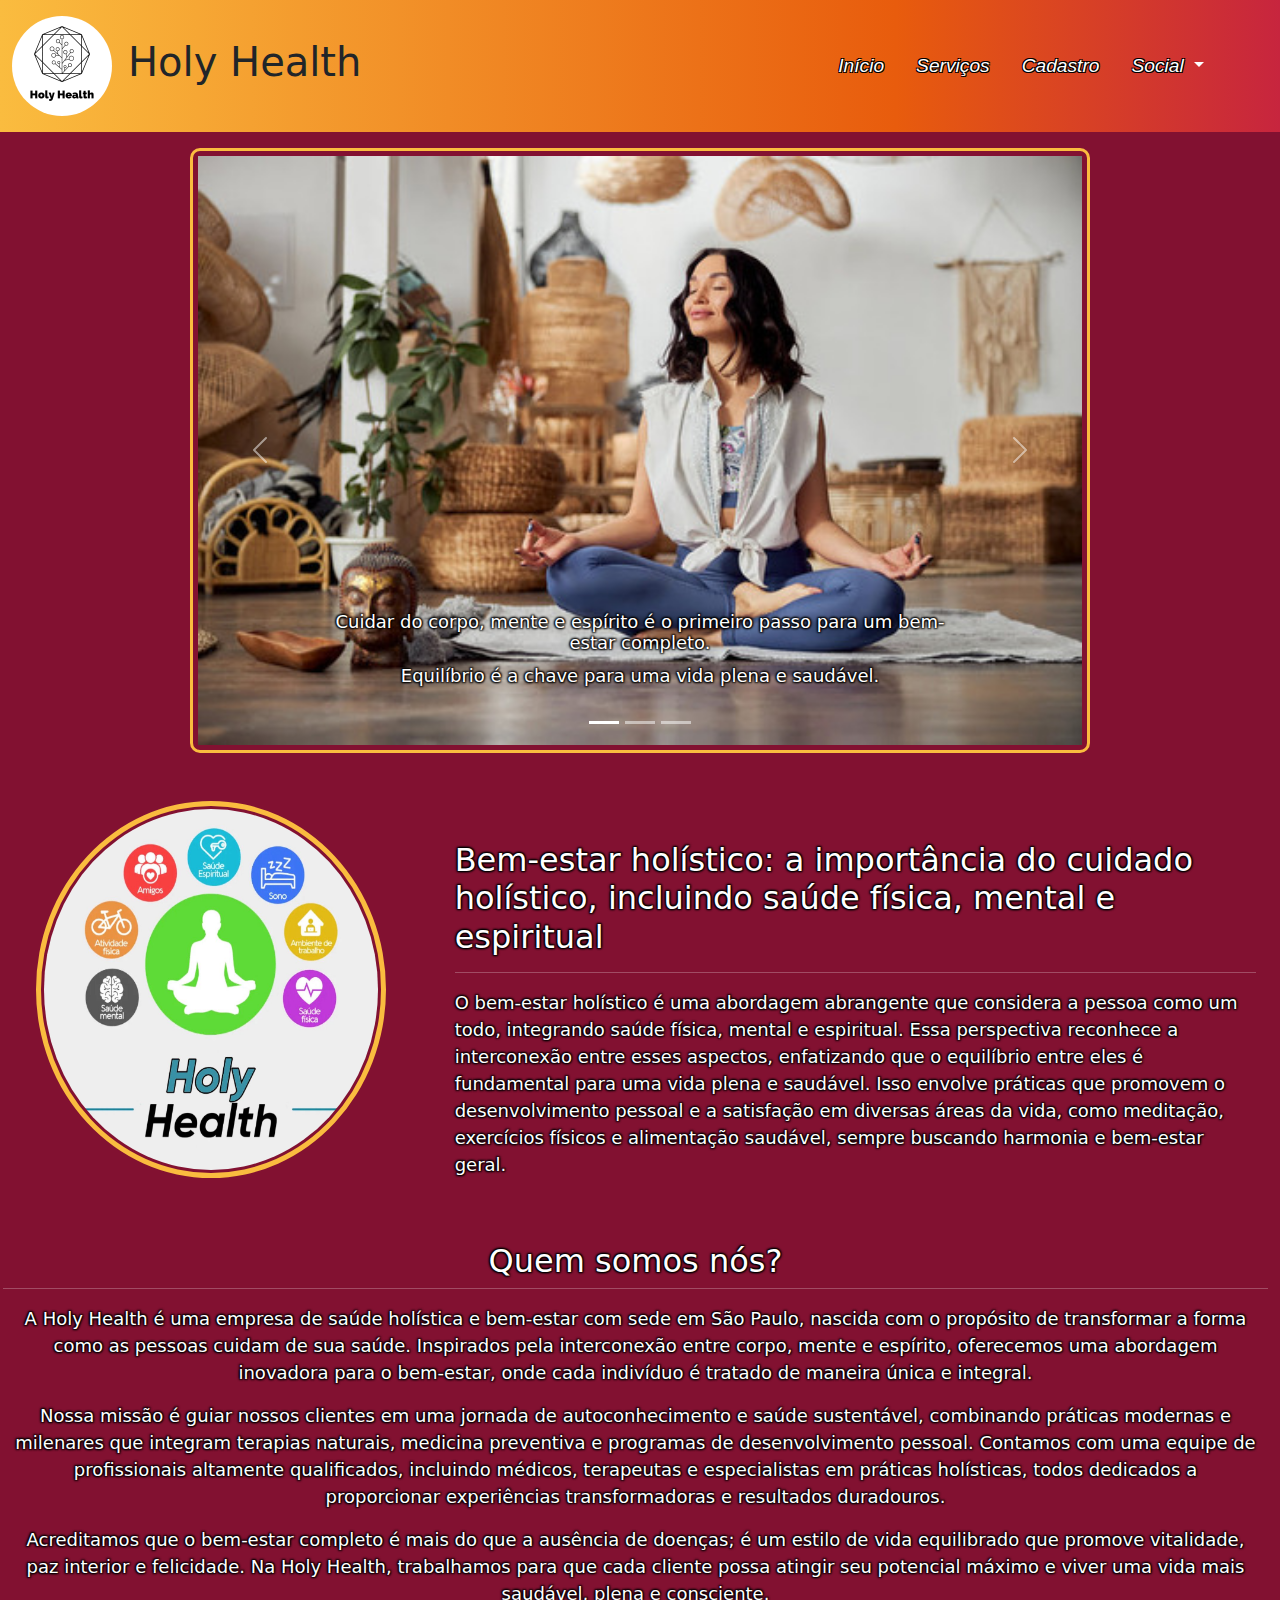
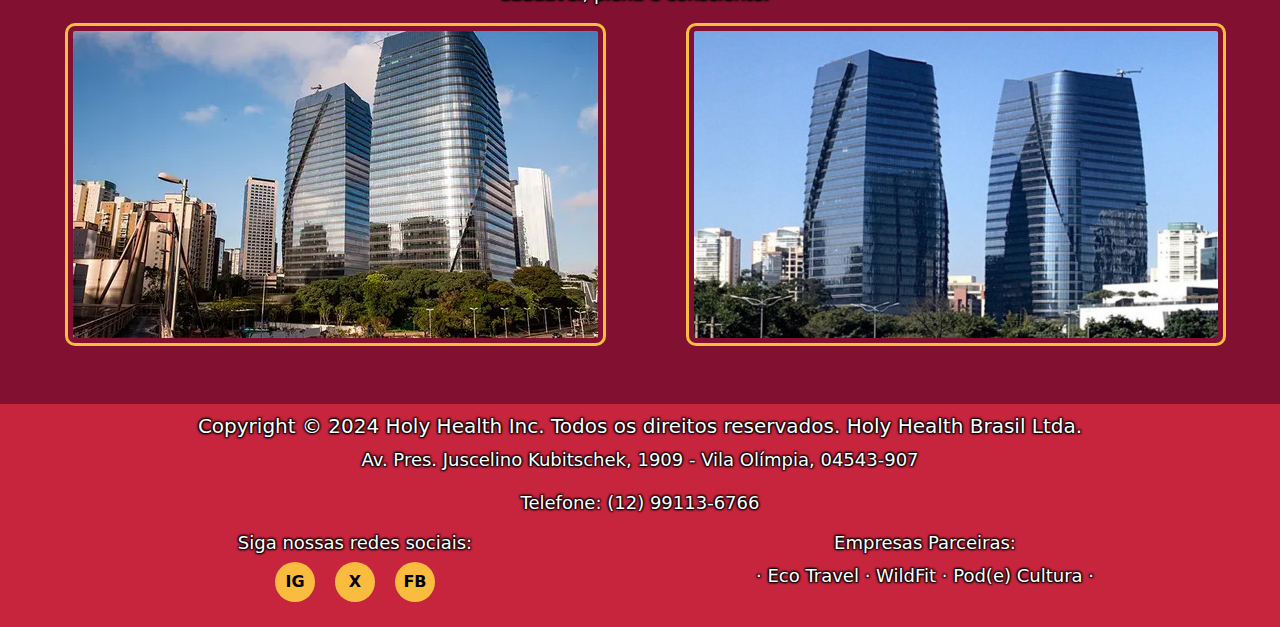
<file: projetodionisio1/pg/index.html>
<!DOCTYPE html>
<html lang="pt-br">

<head>
    <meta charset="UTF-8">
    <meta http-equiv="X-UA-Compatible" content="IE=edge">
    <meta name="viewport" content="width=device-width, initial-scale=1.0">
    <title>Holy Health</title>
    <link href="https://cdn.jsdelivr.net/npm/bootstrap@5.3.3/dist/css/bootstrap.min.css" rel="stylesheet"
        integrity="sha384-QWTKZyjpPEjISv5WaRU9OFeRpok6YctnYmDr5pNlyT2bRjXh0JMhjY6hW+ALEwIH" crossorigin="anonymous">
    <link rel="stylesheet" href="../css/joao_victor_florentino_souza.css">

</head>

<body>
    <nav class="navbar py-3 navbar-expand-lg nav-bg">
        <div class="container-fluid">
            <img src="../img/logo.jpeg" alt="logo" class="logo">
            <a class="navbar-brand" href="#"></a>
            <h1>Holy Health</h1>
            <button class="navbar-toggler" type="button" data-bs-toggle="collapse"
                data-bs-target="#navbarSupportedContent" aria-controls="navbarSupportedContent" aria-expanded="false"
                aria-label="Toggle navigation">
                <span class="navbar-toggler-icon"></span>
            </button>
            <div class="collapse navbar-collapse" id="navbarSupportedContent">
                <!-- <ul class="navbar-nav ms-auto mb-2 mb-lg-0"> -->
                <!-- <ul class="navbar-nav me-auto mb-2 mb-lg-0"> -->
                <ul class="navbar-nav ms-auto mb-2 mb-lg-0 pe-5">
                    <li class="nav-item">
                        <a class="nav-link nav-font p-3" aria-current="page" href="index.html">Início</a>
                    </li>
                    <li class="nav-item"></li>
                    <a class="nav-link nav-font p-3" aria-current="page" href="serviços.html">Serviços</a>
                    </li>
                    <li class="nav-item">
                    <li class="nav-item">
                        <a class="nav-link p-3 nav-font" aria aria-current="page" href="cadastro.html">Cadastro</a>
                    </li>
                    <li class="nav-item dropdown">
                        <a class="nav-link dropdown-toggle nav-font p-3" href="#" role="button"
                            data-bs-toggle="dropdown" aria-expanded="false">
                            Social
                        </a>
                        <ul class="dropdown-menu links">
                            <li><a class="dropdown-item" href="https://www.instagram.com/">Instagram</a></li>
                            <li><a class="dropdown-item" href="https://x.com/">X/Twitter</a></li>
                            <li><a class="dropdown-item" href="https://www.facebook.com/?locale=pt_BR">Facebook</a></li>
                        </ul>
                    </li>
                    <!-- <li class="nav-item">
                        <a class="nav-link disabled" aria-disabled="true">Disabled</a>
                    </li>
                </ul> -->
                    <!-- <form class="d-flex" role="search">
                    <input class="form-control me-2" type="search" placeholder="Search" aria-label="Search">
                    <button class="btn btn-outline-success" type="submit">Search</button>
                </form> -->
            </div>
        </div>
    </nav>

    <header>
        <div id="carouselExampleCaptions" class="carousel slide mt-3">
            <div class="carousel-indicators">
                <button type="button" data-bs-target="#carouselExampleCaptions" data-bs-slide-to="0" class="active"
                    aria-current="true" aria-label="Slide 1"></button>
                <button type="button" data-bs-target="#carouselExampleCaptions" data-bs-slide-to="1"
                    aria-label="Slide 2"></button>
                <button type="button" data-bs-target="#carouselExampleCaptions" data-bs-slide-to="2"
                    aria-label="Slide 3"></button>
            </div>
            <div class="carousel-inner">
                <div class="carousel-item active">
                    <img src="../img/carousel-img1.jpg" class="d-block w-100" alt="carousel-01">
                    <div class="carousel-caption d-none d-md-block">
                        <h5 class="texto-com-borda">Cuidar do corpo, mente e espírito é o primeiro passo para um
                            bem-estar completo.</h5>
                        <p class="texto-com-borda">Equilíbrio é a chave para uma vida plena e saudável.</p>
                    </div>
                </div>
                <div class="carousel-item">
                    <img src="../img/carousel-img2.jpg" class="d-block w-100" alt="carousel-02">
                    <div class="carousel-caption d-none d-md-block">
                        <h5 class="texto-com-borda">Transforme sua saúde com práticas que integram corpo e alma.</h5>
                        <p class="texto-com-borda">A conexão entre corpo, mente e espírito é o caminho para o verdadeiro
                            bem-estar.</p>
                    </div>
                </div>
                <div class="carousel-item">
                    <img src="../img/carousel-img3.jpg" class="d-block w-100" alt="carousel-03">
                    <div class="carousel-caption d-none d-md-block">
                        <h5 class="texto-com-borda">Encontre harmonia em todas as dimensões do seu ser.</h5>
                        <p class="texto-com-borda">Seu bem-estar é uma jornada. Caminhe com consciência e vitalidade.
                        </p>
                    </div>
                </div>
            </div>
            <button class="carousel-control-prev" type="button" data-bs-target="#carouselExampleCaptions"
                data-bs-slide="prev">
                <span class="carousel-control-prev-icon" aria-hidden="true"></span>
                <span class="visually-hidden">Previous</span>
            </button>
            <button class="carousel-control-next" type="button" data-bs-target="#carouselExampleCaptions"
                data-bs-slide="next">
                <span class="carousel-control-next-icon" aria-hidden="true"></span>
                <span class="visually-hidden">Next</span>
            </button>
        </div>
    </header>

    <main>
        <section class="main row mt-5 col-12">
            <div class="col-12 col-md-4 d-flex justify-content-center">
                <figure class="d-flex justify-content-center main-figure-adjust">
                    <img src="../img/pg01-img.jpeg" alt="resumo" class="main-figure img-fluid mx-auto">
                </figure>
            </div>
            <div class="main-div texto-com-borda col-md-8 text-center text-md-start">
                <h2>Bem-estar holístico:
                    a importância do cuidado holístico, incluindo saúde física, mental e espiritual</h2>
                <hr>
                <p>O bem-estar holístico é uma abordagem abrangente que considera a pessoa como um todo, integrando
                    saúde física, mental e espiritual. Essa perspectiva reconhece a interconexão entre esses aspectos,
                    enfatizando que o equilíbrio entre eles é fundamental para uma vida plena e saudável. Isso envolve
                    práticas que promovem o desenvolvimento pessoal e a satisfação em diversas áreas da vida, como
                    meditação, exercícios físicos e alimentação saudável, sempre buscando harmonia e bem-estar geral.
                </p>

            </div>
        </section>

        <section class="whoareus texto-com-borda row mt-5 col-12">
            <div class="col-12 col-md-8 text-center text-md-start"></div>
            <h2>Quem somos nós?</h2>
            <hr>
            <p class="col-12 col-md-12">A Holy Health é uma empresa de saúde holística e bem-estar com sede em São
                Paulo, nascida com o propósito
                de transformar a forma como as pessoas cuidam de sua saúde. Inspirados pela interconexão entre corpo,
                mente e espírito, oferecemos uma abordagem inovadora para o bem-estar, onde cada indivíduo é tratado de
                maneira única e integral.</p>

            <p class="col-12 col-md-12">Nossa missão é guiar nossos clientes em uma jornada de autoconhecimento e saúde
                sustentável, combinando
                práticas modernas e milenares que integram terapias naturais, medicina preventiva e programas de
                desenvolvimento pessoal. Contamos com uma equipe de profissionais altamente qualificados, incluindo
                médicos, terapeutas e especialistas em práticas holísticas, todos dedicados a proporcionar experiências
                transformadoras e resultados duradouros.</p>

            <p class="col-12 col-md-12">Acreditamos que o bem-estar completo é mais do que a ausência de doenças; é um
                estilo de vida
                equilibrado que promove vitalidade, paz interior e felicidade. Na Holy Health, trabalhamos para que cada
                cliente possa atingir seu potencial máximo e viver uma vida mais saudável, plena e consciente.
            </p>

            <div class="d-flex justify-content-center">
                <figure class="figure-adjust col-12 col-md-6">
                    <img src="../img/predioholyhealth.webp" alt="sede" class="sede-figure img-fluid">
                </figure>
                <figure class="figure-adjust col-12 col-md-6">
                    <img src="../img/sede2.jpg" alt="sede" class="sede-figure img-fluid">
                </figure>
            </div>
        </section>
    </main>


    <footer class="footer text-center text-white mt-5">
        <div class="container">
            <div class="row">
                
                <div class="col-md-12 mb-3 mb-md-0 texto-com-borda">
                    <h5>Copyright © 2024 Holy Health Inc. Todos os direitos reservados. Holy Health Brasil Ltda.</h5>
                    <p>Av. Pres. Juscelino Kubitschek, 1909 - Vila Olímpia, 04543-907</p>
                    <p>Telefone: (12) 99113-6766</p>
                </div>
                
                <div class="col-md-6">
                    <h5 class="texto-com-borda">Siga nossas redes sociais:</h5>
                    <div class="social-icons">
                        <a href="https://www.instagram.com/" title="Instagram">IG</a>
                        <a href="https://x.com/" title="Twitter">X</a>
                        <a href="https://www.facebook.com/?locale=pt_BR" title="Facebook">FB</a>
                    </div>
                </div>
                <div class="col-md-6 mb-md-0">
                    <h6 class="texto-com-borda"> Empresas Parceiras:</h6>
                   <p class="texto-com-borda">· Eco Travel · WildFit · Pod(e) Cultura ·</p>


                </div>
            </div>
        </div>
    </footer>
</body>


<script src="https://cdn.jsdelivr.net/npm/bootstrap@5.3.3/dist/js/bootstrap.bundle.min.js"
    integrity="sha384-YvpcrYf0tY3lHB60NNkmXc5s9fDVZLESaAA55NDzOxhy9GkcIdslK1eN7N6jIeHz"
    crossorigin="anonymous"></script>

</html>
</file>
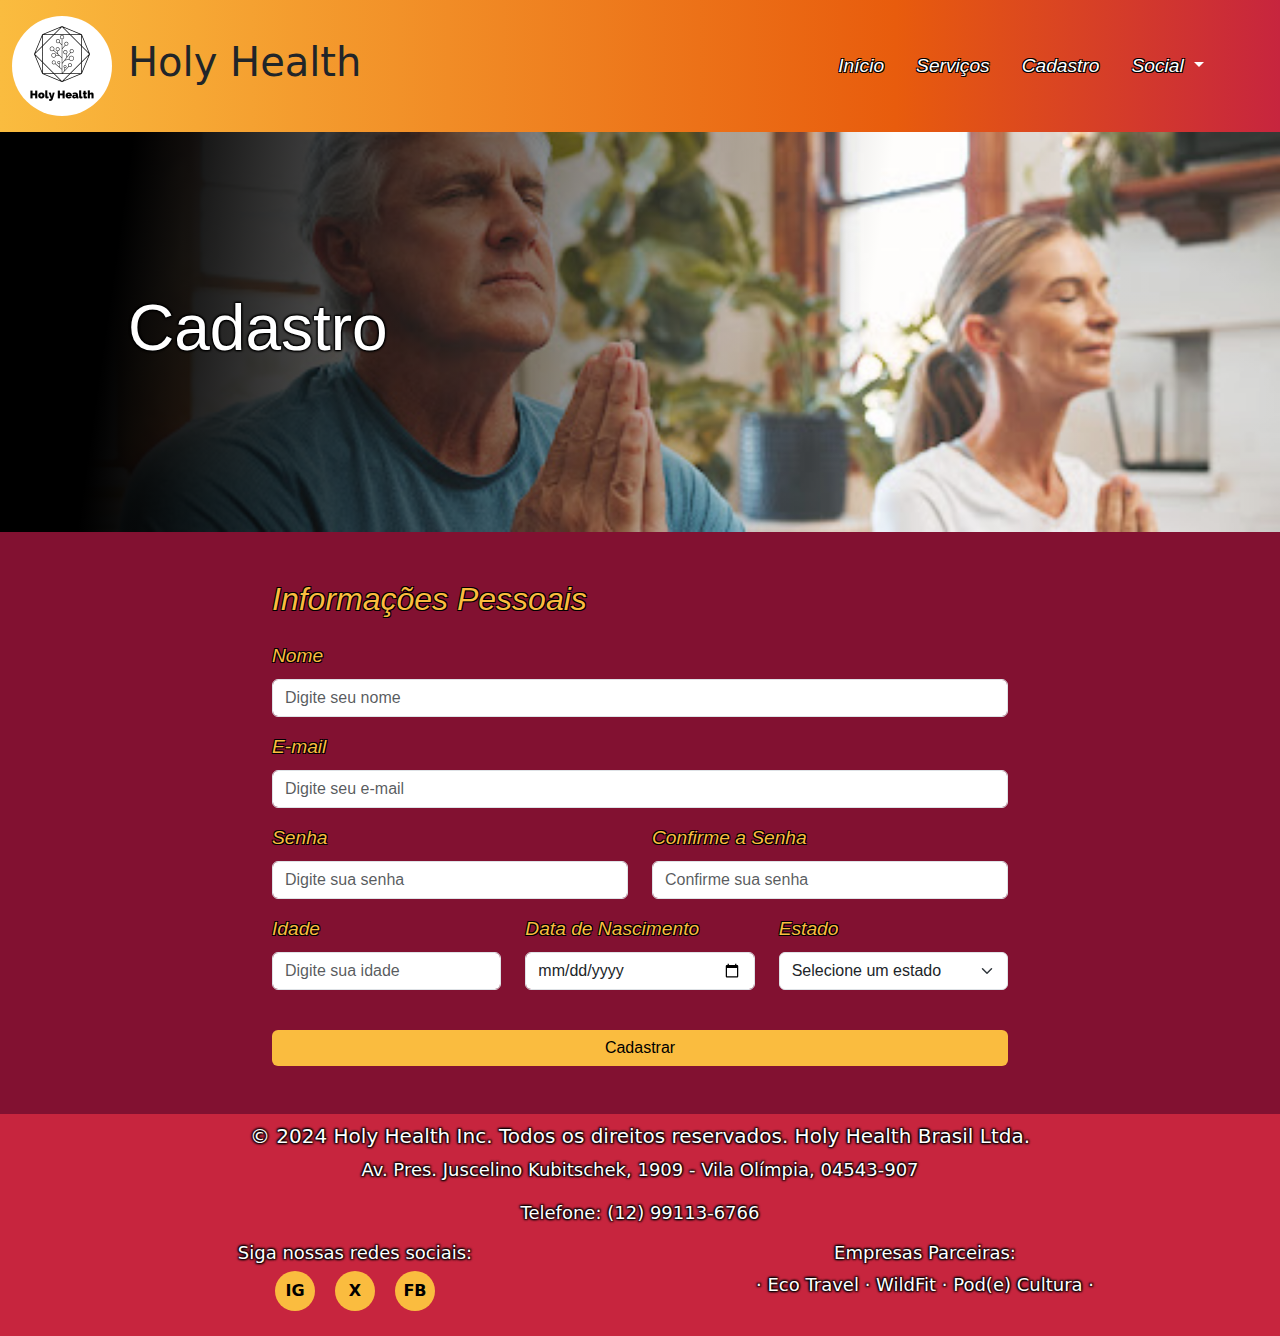
<file: projetodionisio1/pg/cadastro.html>
<!DOCTYPE html>
<html lang="pt-br">
<head>
    <meta charset="UTF-8">
    <meta http-equiv="X-UA-Compatible" content="IE=edge">
    <meta name="viewport" content="width=device-width, initial-scale=1.0">
    <title>Cadastro - Holy Health</title>
    <link href="https://cdn.jsdelivr.net/npm/bootstrap@5.3.3/dist/css/bootstrap.min.css" rel="stylesheet" crossorigin="anonymous">
    <link rel="stylesheet" href="../css/joao_victor_florentino_souza.css">
</head>

<body>
    <nav class="navbar py-3 navbar-expand-lg nav-bg">
        <div class="container-fluid">
            <img src="../img/logo.jpeg" alt="logo" class="logo">
            <a class="navbar-brand" href="#"></a>
            <h1>Holy Health</h1>
            <button class="navbar-toggler" type="button" data-bs-toggle="collapse"
                data-bs-target="#navbarSupportedContent" aria-controls="navbarSupportedContent" aria-expanded="false"
                aria-label="Toggle navigation">
                <span class="navbar-toggler-icon"></span>
            </button>
            <div class="collapse navbar-collapse" id="navbarSupportedContent">
                <ul class="navbar-nav ms-auto mb-2 mb-lg-0 pe-5">
                    <li class="nav-item">
                        <a class="nav-link nav-font p-3" aria-current="page" href="index.html">Início</a>
                    </li>
                    <li class="nav-item"></li>
                    <a class="nav-link nav-font p-3" aria-current="page" href="serviços.html">Serviços</a>
                    </li>
                    <li class="nav-item">
                    <li class="nav-item">
                        <a class="nav-link p-3 nav-font" aria aria-current="page" href="cadastro.html">Cadastro</a>
                    </li>
                    <li class="nav-item dropdown">
                        <a class="nav-link dropdown-toggle nav-font p-3" href="#" role="button"
                            data-bs-toggle="dropdown" aria-expanded="false">
                            Social
                        </a>
                        <ul class="dropdown-menu links">
                            <li><a class="dropdown-item" href="https://www.instagram.com/">Instagram</a></li>
                            <li><a class="dropdown-item" href="https://x.com/">X/Twitter</a></li>
                            <li><a class="dropdown-item" href="https://www.facebook.com/?locale=pt_BR">Facebook</a></li>
                        </ul>
                    </li>
            </div>
        </div>
    </nav>

    <!-- Imagem do Cadastro Responsiva -->
    <header class="header-cadastro col-12 text-center mb-4">
        <div class="header-cadastro div">
            <h1 class="display-3">Cadastro</h1>
        </div>
    </header>

    <main class="container my-5 cadastro-font">
        <div class="row justify-content-center">
            <div class="col-md-8">
                <form>
                    <h2 class="mb-4">Informações Pessoais</h2>
                    <div class="mb-3">
                        <label for="nome" class="form-label">Nome</label>
                        <input type="text" class="form-control" id="nome" placeholder="Digite seu nome">
                    </div>
                    <div class="mb-3">
                        <label for="email" class="form-label">E-mail</label>
                        <input type="email" class="form-control" id="email" placeholder="Digite seu e-mail">
                    </div>
                    <div class="row">
                        <div class="col-md-6 mb-3">
                            <label for="senha" class="form-label">Senha</label>
                            <input type="password" class="form-control" id="senha" placeholder="Digite sua senha">
                        </div>
                        <div class="col-md-6 mb-3">
                            <label for="confirmarSenha" class="form-label">Confirme a Senha</label>
                            <input type="password" class="form-control" id="confirmarSenha" placeholder="Confirme sua senha">
                        </div>
                    </div>
                    <div class="row">
                        <div class="col-md-4 mb-3">
                            <label for="idade" class="form-label">Idade</label>
                            <input type="number" class="form-control" id="idade" placeholder="Digite sua idade">
                        </div>
                        <div class="col-md-4 mb-3">
                            <label for="nascimento" class="form-label">Data de Nascimento</label>
                            <input type="date" class="form-control" id="nascimento">
                        </div>
                        <div class="col-md-4 mb-3">
                            <label for="estado" class="form-label">Estado</label>
                            <select id="estado" class="form-select">
                                <option>Selecione um estado</option>
                                <option value="RJ">Rio de Janeiro</option>
                                <option value="SP">São Paulo</option>
                                <option value="RS">Rio Grande do Sul</option>
                            </select>
                        </div>
                    </div>
                    <button type="submit" class="btn btn-danger w-100 mt-4">Cadastrar</button>
                </form>
            </div>
        </div>
    </main>

    <footer class="footer text-center text-white mt-5">
        <div class="container">
            <div class="row">
                <div class="col-md-12 mb-3 mb-md-0 texto-com-borda">
                    <h5>&copy; 2024 Holy Health Inc. Todos os direitos reservados. Holy Health Brasil Ltda.</h5>
                    <p>Av. Pres. Juscelino Kubitschek, 1909 - Vila Olímpia, 04543-907</p>
                    <p>Telefone: (12) 99113-6766</p>
                </div>
                <div class="col-md-6">
                    <h5 class="texto-com-borda">Siga nossas redes sociais:</h5>
                    <div class="social-icons">
                        <a href="https://www.instagram.com/" title="Instagram">IG</a>
                        <a href="https://x.com/" title="Twitter">X</a>
                        <a href="https://www.facebook.com/?locale=pt_BR" title="Facebook">FB</a>
                    </div>
                </div>
                <div class="col-md-6 mb-md-0">
                    <h6 class="texto-com-borda">Empresas Parceiras:</h6>
                    <p class="texto-com-borda">· Eco Travel · WildFit · Pod(e) Cultura ·</p>
                </div>
            </div>
        </div>
    </footer>
    <script src="https://cdn.jsdelivr.net/npm/bootstrap@5.3.3/dist/js/bootstrap.bundle.min.js" crossorigin="anonymous"></script>
</body>
</html>
</file>
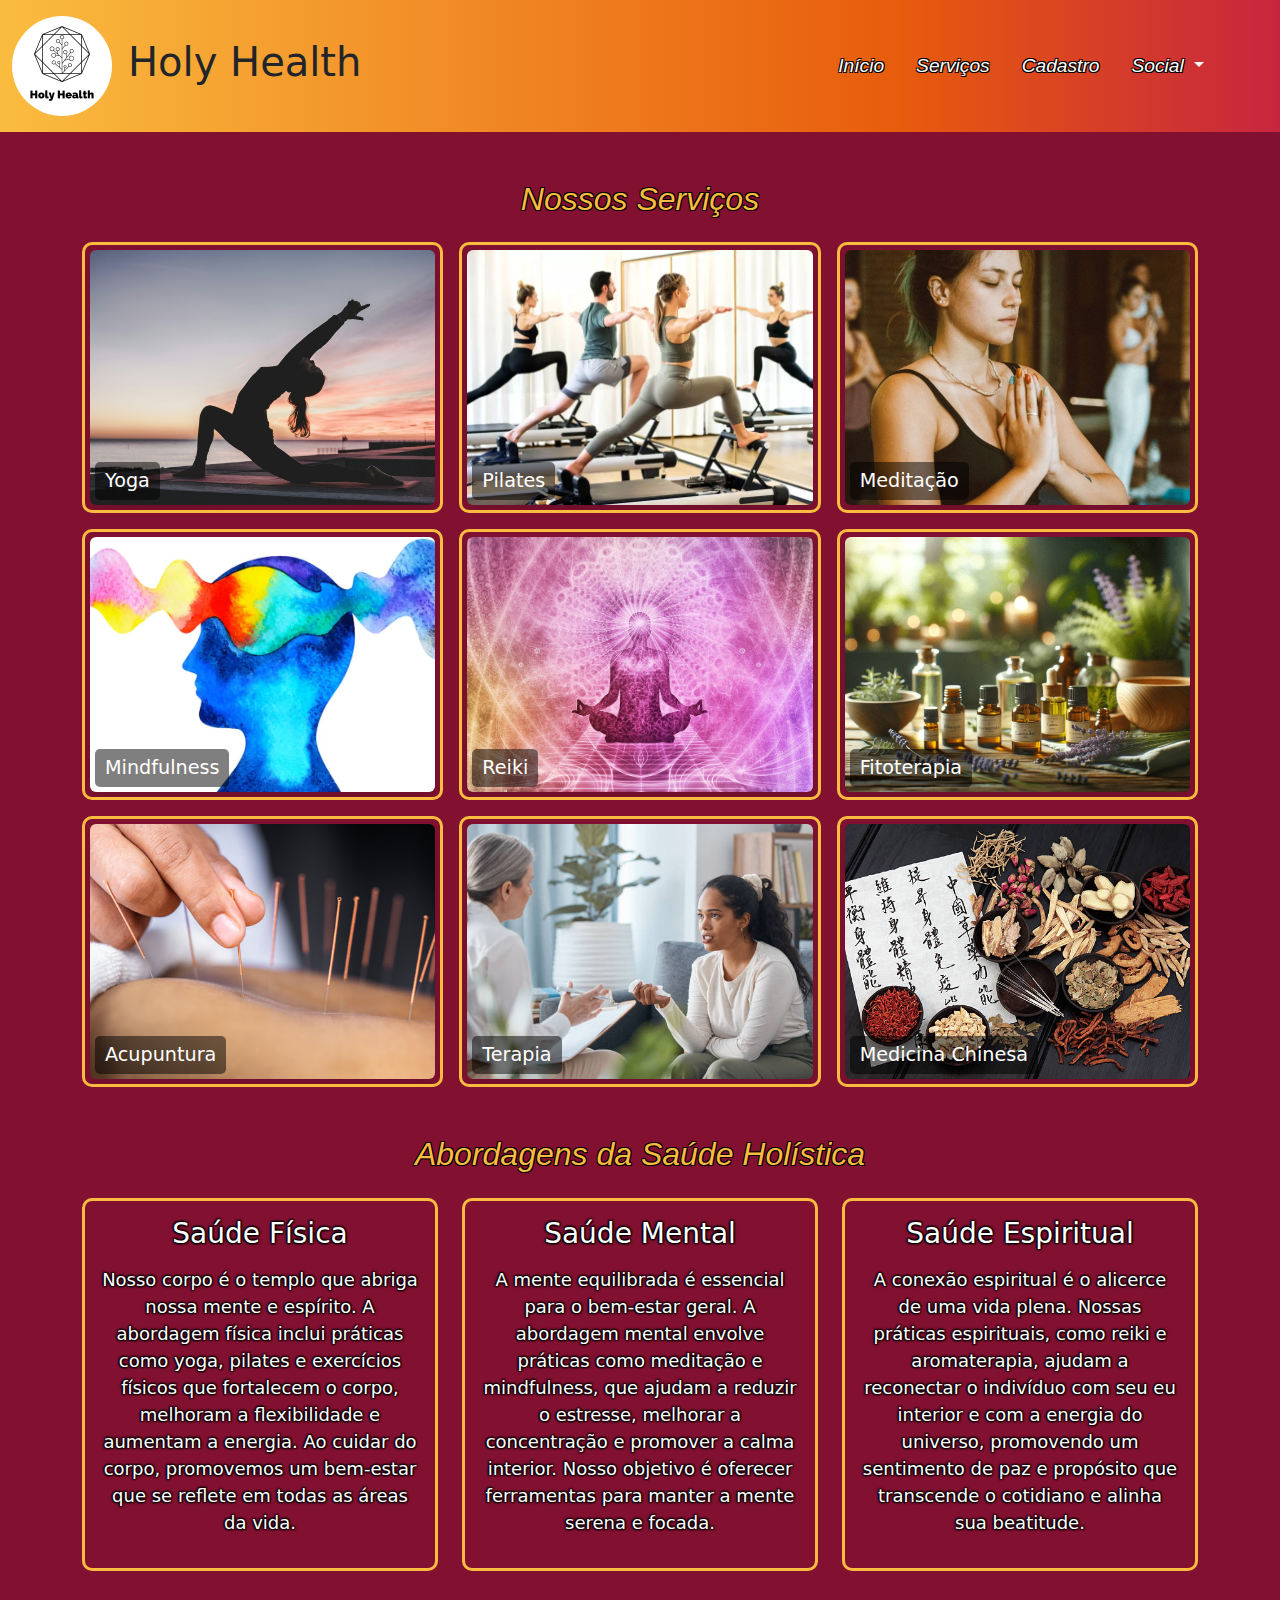
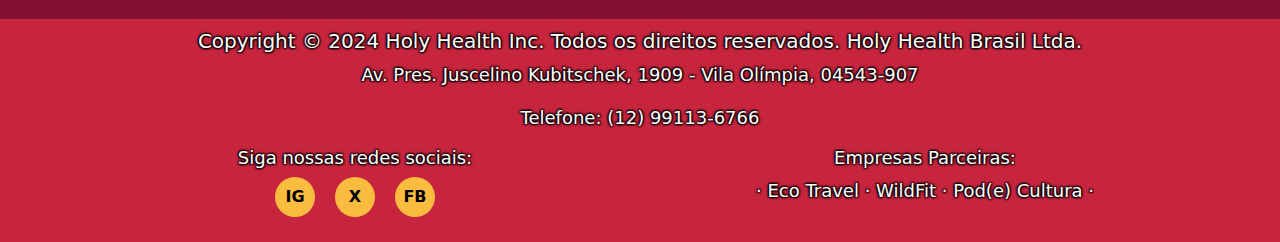
<file: projetodionisio1/pg/serviços.html>
<!DOCTYPE html>
<html lang="pt-br">

<head>
    <meta charset="UTF-8">
    <meta http-equiv="X-UA-Compatible" content="IE=edge">
    <meta name="viewport" content="width=device-width, initial-scale=1.0">
    <title>Holy Health</title>
    <link href="https://cdn.jsdelivr.net/npm/bootstrap@5.3.3/dist/css/bootstrap.min.css" rel="stylesheet"
        integrity="sha384-QWTKZyjpPEjISv5WaRU9OFeRpok6YctnYmDr5pNlyT2bRjXh0JMhjY6hW+ALEwIH" crossorigin="anonymous">
    <link rel="stylesheet" href="../css/joao_victor_florentino_souza.css">

</head>

<body>
    <nav class="navbar py-3 navbar-expand-lg nav-bg">
        <div class="container-fluid">
            <img src="../img/logo.jpeg" alt="logo" class="logo">
            <a class="navbar-brand" href="#"></a>
            <h1>Holy Health</h1>
            <button class="navbar-toggler" type="button" data-bs-toggle="collapse"
                data-bs-target="#navbarSupportedContent" aria-controls="navbarSupportedContent" aria-expanded="false"
                aria-label="Toggle navigation">
                <span class="navbar-toggler-icon"></span>
            </button>
            <div class="collapse navbar-collapse" id="navbarSupportedContent">
                <!-- <ul class="navbar-nav ms-auto mb-2 mb-lg-0"> -->
                <!-- <ul class="navbar-nav me-auto mb-2 mb-lg-0"> -->
                <ul class="navbar-nav ms-auto mb-2 mb-lg-0 pe-5">
                    <li class="nav-item">
                        <a class="nav-link nav-font p-3" aria-current="page" href="index.html">Início</a>
                    </li>
                    <li class="nav-item"></li>
                    <a class="nav-link nav-font p-3" aria-current="page" href="serviços.html">Serviços</a>
                    </li>
                    <li class="nav-item">
                    <li class="nav-item">
                        <a class="nav-link p-3 nav-font" aria aria-current="page" href="cadastro.html">Cadastro</a>
                    </li>
                    <li class="nav-item dropdown">
                        <a class="nav-link dropdown-toggle nav-font p-3" href="#" role="button"
                            data-bs-toggle="dropdown" aria-expanded="false">
                            Social
                        </a>
                        <ul class="dropdown-menu links">
                            <li><a class="dropdown-item" href="https://www.instagram.com/">Instagram</a></li>
                            <li><a class="dropdown-item" href="https://x.com/">X/Twitter</a></li>
                            <li><a class="dropdown-item" href="https://www.facebook.com/?locale=pt_BR">Facebook</a></li>
                        </ul>
                    </li>
                    <!-- <li class="nav-item">
                        <a class="nav-link disabled" aria-disabled="true">Disabled</a>
                    </li>
                </ul> -->
                    <!-- <form class="d-flex" role="search">
                    <input class="form-control me-2" type="search" placeholder="Search" aria-label="Search">
                    <button class="btn btn-outline-success" type="submit">Search</button>
                </form> -->
            </div>
        </div>
    </nav>

    <main>
        <div class="container my-5">
            <h2 class="text-center mb-4 texto-com-borda2">Nossos Serviços</h2>
            <div class="row g-3">

                <div class="col-md-6 col-lg-4">
                    <div class="service-item position-relative sede-figure">
                        <img src="../img/yoga.jpeg" class="img-fluid rounded shadow" alt="Yoga">
                        <div class="overlay-text">Yoga</div>
                    </div>
                </div>



                <div class="col-md-6 col-lg-4">
                    <div class="service-item position-relative sede-figure">
                        <img src="../img/pilates.webp" class="img-fluid rounded shadow" alt="Pilates">
                        <div class="overlay-text">Pilates</div>
                    </div>
                </div>


                <div class="col-md-6 col-lg-4">
                    <div class="service-item position-relative sede-figure">
                        <img src="../img/meditação.jpeg" class="img-fluid rounded shadow" alt="Meditação">
                        <div class="overlay-text">Meditação</div>
                    </div>
                </div>



                <div class="col-md-6 col-lg-4">
                    <div class="service-item position-relative sede-figure">
                        <img src="../img/mindfulness.webp" class="img-fluid rounded shadow" alt="Mindfulness">
                        <div class="overlay-text">Mindfulness</div>
                    </div>
                </div>


                <div class="col-md-6 col-lg-4">
                    <div class="service-item position-relative sede-figure">
                        <img src="../img/reiki.jpg" class="img-fluid rounded shadow" alt="Reiki">
                        <div class="overlay-text">Reiki</div>
                    </div>
                </div>


                <div class="col-md-6 col-lg-4">
                    <div class="service-item position-relative sede-figure">
                        <img src="../img/aromaterapia.webp" class="img-fluid rounded shadow" alt="Fitoterapia">
                        <div class="overlay-text">Fitoterapia</div>
                    </div>
                </div>



                <div class="col-md-6 col-lg-4">
                    <div class="service-item position-relative sede-figure">
                        <img src="../img/acupuntura.jpg" class="img-fluid rounded shadow" alt="Acupuntura">
                        <div class="overlay-text">Acupuntura</div>
                    </div>
                </div>


                <div class="col-md-6 col-lg-4">
                    <div class="service-item position-relative sede-figure">
                        <img src="../img/terapia.jpg" class="img-fluid rounded shadow" alt="Terapia">
                        <div class="overlay-text">Terapia</div>
                    </div>
                </div>


                <div class="col-md-6 col-lg-4">
                    <div class="service-item position-relative sede-figure">
                        <img src="../img/medicinachinesa.jpg" class="img-fluid rounded shadow" alt="Medicina Chinesa">
                        <div class="overlay-text">Medicina Chinesa</div>
                    </div>
                </div>
            </div>
        </div>


        <div class="container my-5">
            <h2 class="text-center mb-4 texto-com-borda2">Abordagens da Saúde Holística</h2>
            <div class="row g-4">
                
                <div class="col-md-4">
                    <div class="p-3 sede-figure text-center texto-com-borda">
                        <h3 class="mb-3">Saúde Física</h3>
                        <p>Nosso corpo é o templo que abriga nossa mente e espírito. A abordagem física inclui práticas
                            como yoga, pilates e exercícios físicos que fortalecem o corpo, melhoram a flexibilidade e
                            aumentam a energia. Ao cuidar do corpo, promovemos um bem-estar que se reflete em todas as
                            áreas da vida.</p>
                    </div>
                </div>

                
                <div class="col-md-4">
                    <div class="p-3 sede-figure text-center texto-com-borda">
                        <h3 class="mb-3">Saúde Mental</h3>
                        <p>A mente equilibrada é essencial para o bem-estar geral. A abordagem mental envolve práticas
                            como meditação e mindfulness, que ajudam a reduzir o estresse, melhorar a concentração e
                            promover a calma interior. Nosso objetivo é oferecer ferramentas para manter a mente serena
                            e focada.</p>
                    </div>
                </div>

                
                <div class="col-md-4">
                    <div class="p-3 sede-figure text-center texto-com-borda">
                        <h3 class="mb-3">Saúde Espiritual</h3>
                        <p>A conexão espiritual é o alicerce de uma vida plena. Nossas práticas espirituais, como reiki
                            e aromaterapia, ajudam a reconectar o indivíduo com seu eu interior e com a energia do
                            universo, promovendo um sentimento de paz e propósito que transcende o cotidiano e alinha
                            sua beatitude.</p>
                    </div>
                </div>
            </div>
        </div>







    </main>

























    <footer class="footer text-center text-white mt-5">
        <div class="container">
            <div class="row">

                <div class="col-md-12 mb-3 mb-md-0 texto-com-borda">
                    <h5>Copyright © 2024 Holy Health Inc. Todos os direitos reservados. Holy Health Brasil Ltda.</h5>
                    <p>Av. Pres. Juscelino Kubitschek, 1909 - Vila Olímpia, 04543-907</p>
                    <p>Telefone: (12) 99113-6766</p>
                </div>

                <div class="col-md-6">
                    <h5 class="texto-com-borda">Siga nossas redes sociais:</h5>
                    <div class="social-icons">
                        <a href="https://www.instagram.com/" title="Instagram">IG</a>
                        <a href="https://x.com/" title="Twitter">X</a>
                        <a href="https://www.facebook.com/?locale=pt_BR" title="Facebook">FB</a>
                    </div>
                </div>
                <div class="col-md-6 mb-md-0">
                    <h6 class="texto-com-borda"> Empresas Parceiras:</h6>
                    <p class="texto-com-borda">· Eco Travel · WildFit · Pod(e) Cultura ·</p>


                </div>
            </div>
        </div>
    </footer>

</body>


<script src="https://cdn.jsdelivr.net/npm/bootstrap@5.3.3/dist/js/bootstrap.bundle.min.js"
    integrity="sha384-YvpcrYf0tY3lHB60NNkmXc5s9fDVZLESaAA55NDzOxhy9GkcIdslK1eN7N6jIeHz"
    crossorigin="anonymous"></script>

</html>
</file>
<file: projetodionisio1/css/joao_victor_florentino_souza.css>
.nav-bg {
    background: rgb(250, 188, 63);
    background: linear-gradient(90deg, rgba(250, 188, 63, 1) 0%, rgba(232, 92, 13, 1) 70%, rgba(199, 37, 62, 1) 100%);

}

.logo {
    width: 100px;
    border-radius: 50%;
}

.nav-font {
    font-size: larger;
    font-family: 'Trebuchet MS', 'Lucida Sans Unicode', 'Lucida Grande', 'Lucida Sans', Arial, sans-serif;
    font-style: oblique;
    color: white;
    text-shadow: 1px 1px 0 black, -1px 1px 0 black, 1px -1px 0 black, -1px -1px 0 black;
}

.carousel {

    max-width: 900px;
    margin: 0 auto;
    border: 3px solid #FABC3F;
    padding: 5px;
    border-radius: 10px;

}

.texto-com-borda {
    font-size: large;
    color: white;
    text-shadow: 1px 1px 2px black, -1px -1px 2px black, 1px -1px 2px black, -1px 1px 2px black;
}

body {
    background-color: #821131;
    margin: 0;
}

.main-figure {
    margin: 0 auto;
    width: 350px;
    height: auto;
    border-radius: 50%;
    border: 5px solid #FABC3F;
    border-radius: 50%;
    padding: 3px;
}

.main-figure-adjust {
    padding-left: 20px;
}

.main-div {
    padding-top: 40px;
    padding-left: 40px;
    color: white;
    background-color: #821131;
}

.figure-adjust {
    padding-left: 20px;
    margin: 0 auto;
    display: flex;
    max-width: 70%;
    width: 50%;
    height: auto;
    padding-bottom: 10px;
}

.sede-figure {
    margin: 0 auto;
    border: 3px solid #FABC3F;
    padding: 5px;
    border-radius: 10px;

}

.whoareus {
    color: white;
    text-align: center;
    justify-content: center;
    padding-left: 15px;

}

footer {
    background-color: #C7253E;
    /* Fundo suave */
    color: #ffffff;
    /* Texto branco para contraste */
    text-align: center;
    padding: 10px 0;
}

.footer .social-icons {
    display: flex;
    justify-content: center;
    gap: 20px;
}

.footer .social-icons a {
    display: inline-block;
    width: 40px;
    height: 40px;
    background-color: #FABC3F;
    color: #000000;
    text-align: center;
    line-height: 40px;
    border-radius: 50%;
    text-decoration: none;
    font-weight: bold;
    transition: background-color 0.3s, color 0.3s;
    margin-bottom: 15px;
}

.footer .social-icons a:hover {
    color: #ffffff;
}

.figure-adjust2 {
    margin: 0 5px;
}

/* -------------------------------------------------------------------------------------------------- */
/* -------------------------------------------------------------------------------------------------- */
/* -------------------------------------------------------------------------------------------------- */

.header-cadastro {
    background-image: url(../img/cadastrobg.jpg);
    min-height: 25vh;
    background-size: cover;
    background-repeat: no-repeat;
    background-position: center top;
    width: 1480px;
    height: 400px;
    max-width: 100%;
}


.header-cadastro div {
    min-height: 35vh;
    color: white;
    display: flex;
    align-items: center;
    padding-left: 10%;
    text-shadow: 1px 1px 2px black, -1px -1px 2px black, 1px -1px 2px black, -1px 1px 2px black;
    font-family: sans-serif;
    background: linear-gradient(98deg, rgba(0, 0, 0, 1) 10%, rgba(255, 255, 255, 0.136871936627450978) 67%);
}


.cadastro-font {
    color: #FABC3F;
    font-size: larger;
    font-family: 'Trebuchet MS', 'Lucida Sans Unicode', 'Lucida Grande', 'Lucida Sans', Arial, sans-serif;
    font-style: oblique;
    text-shadow: 1px 1px 0 black, -1px 1px 0 black, 1px -1px 0 black, -1px -1px 0 black;
}

.cadastro-items {
    display: flex;
}

button[type="submit"] {
    background-color: #fabc3f;
    border: none;
    color: black;
}

button[type="submit"]:hover {
    background-color: #FABC3F;
}


/* ----------------------------------------------------------------------------------------------------------------------------------------*/
/* ----------------------------------------------------------------------------------------------------------------------------------------*/
/* ----------------------------------------------------------------------------------------------------------------------------------------*/



.service-item {
    position: relative;
    overflow: hidden;
    aspect-ratio: 4 / 3;
    object-fit: cover
    
}
.service-item img {
    transition: transform 0.3s ease;
    width: 100%;
    height: 100%;
    object-fit: cover;
}
.service-item:hover img {
    transform: scale(1.1);
}
.overlay-text {
    position: absolute;
    bottom: 10px;
    left: 10px;
    color: #fff;
    background: rgba(0, 0, 0, 0.5);
    padding: 5px 10px;
    border-radius: 5px;
    font-size: 1.2em;
}

.texto-com-borda2{
    font-size: xx-large;
    color: #FABC3F;
    font-family: 'Trebuchet MS', 'Lucida Sans Unicode', 'Lucida Grande', 'Lucida Sans', Arial, sans-serif;
    font-style: oblique;
    text-shadow: 1px 1px 0 black, -1px 1px 0 black, 1px -1px 0 black, -1px -1px 0 black;
}
</file>
